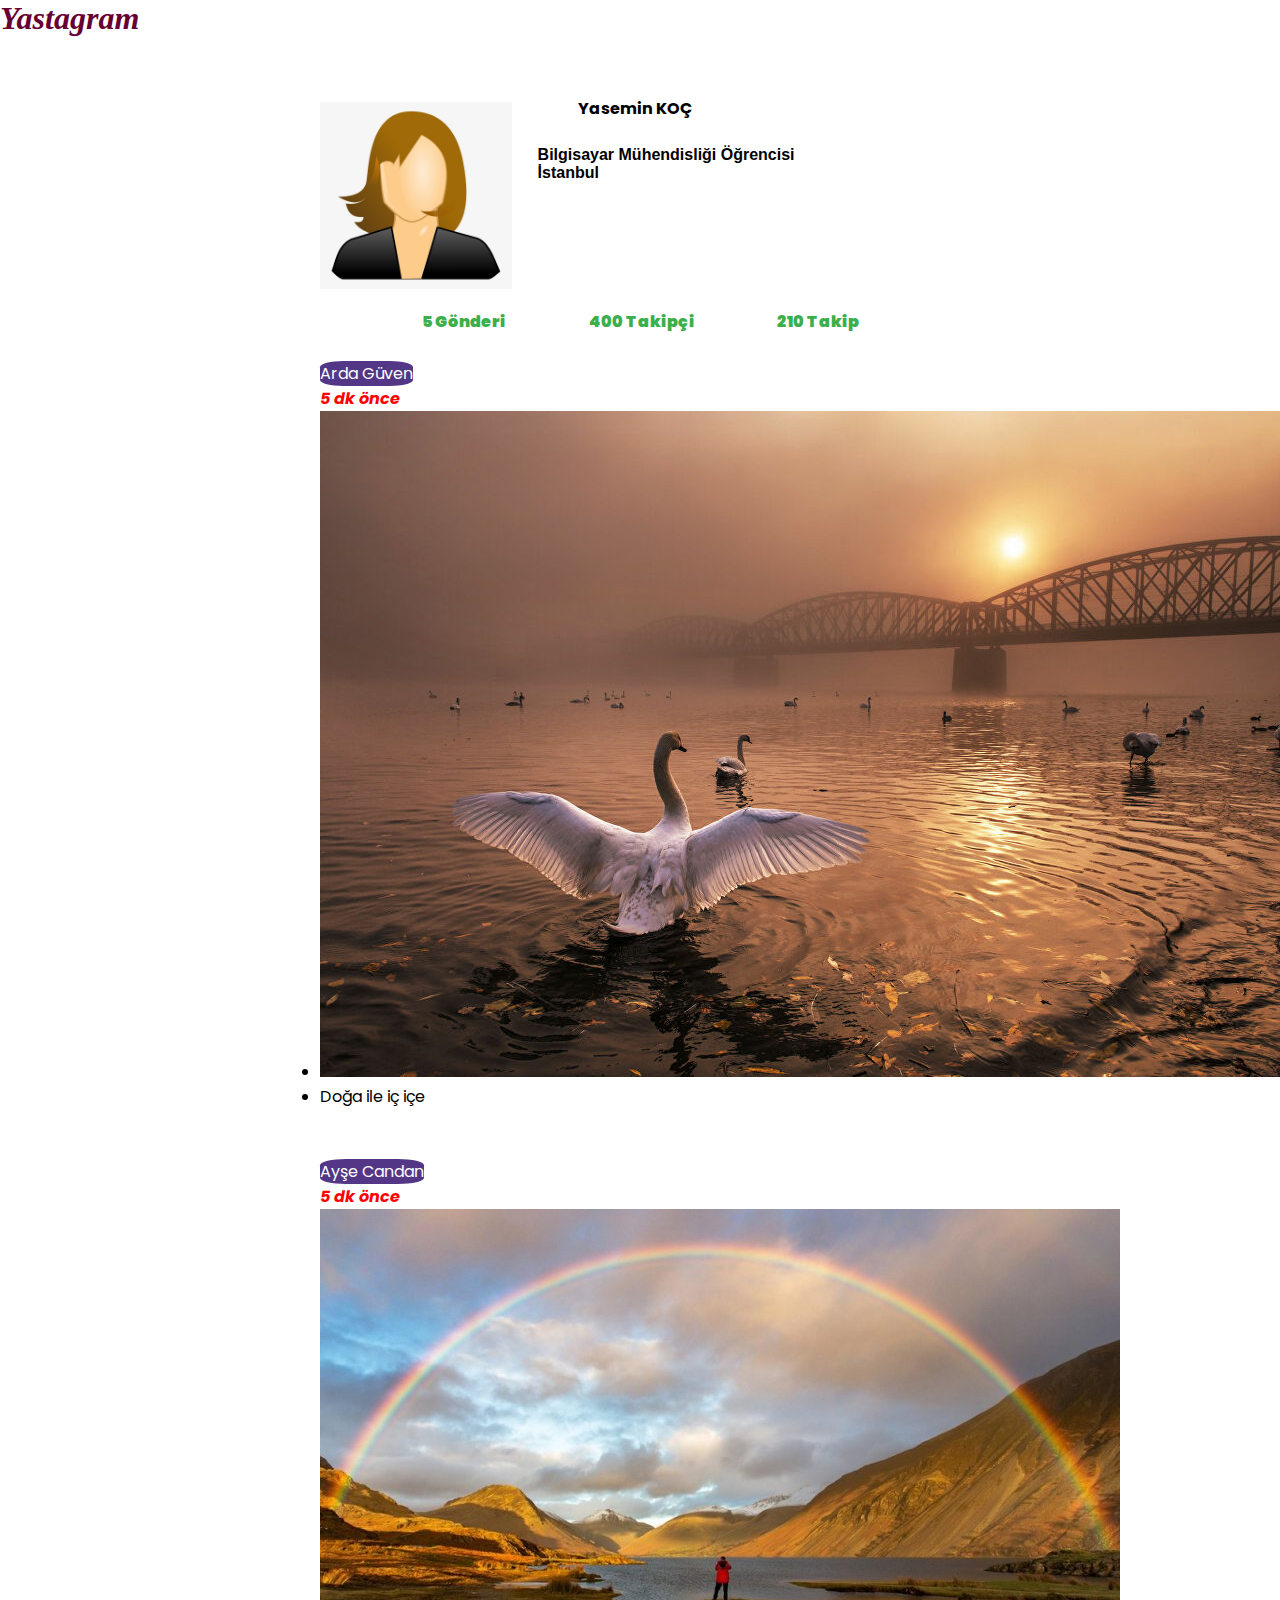
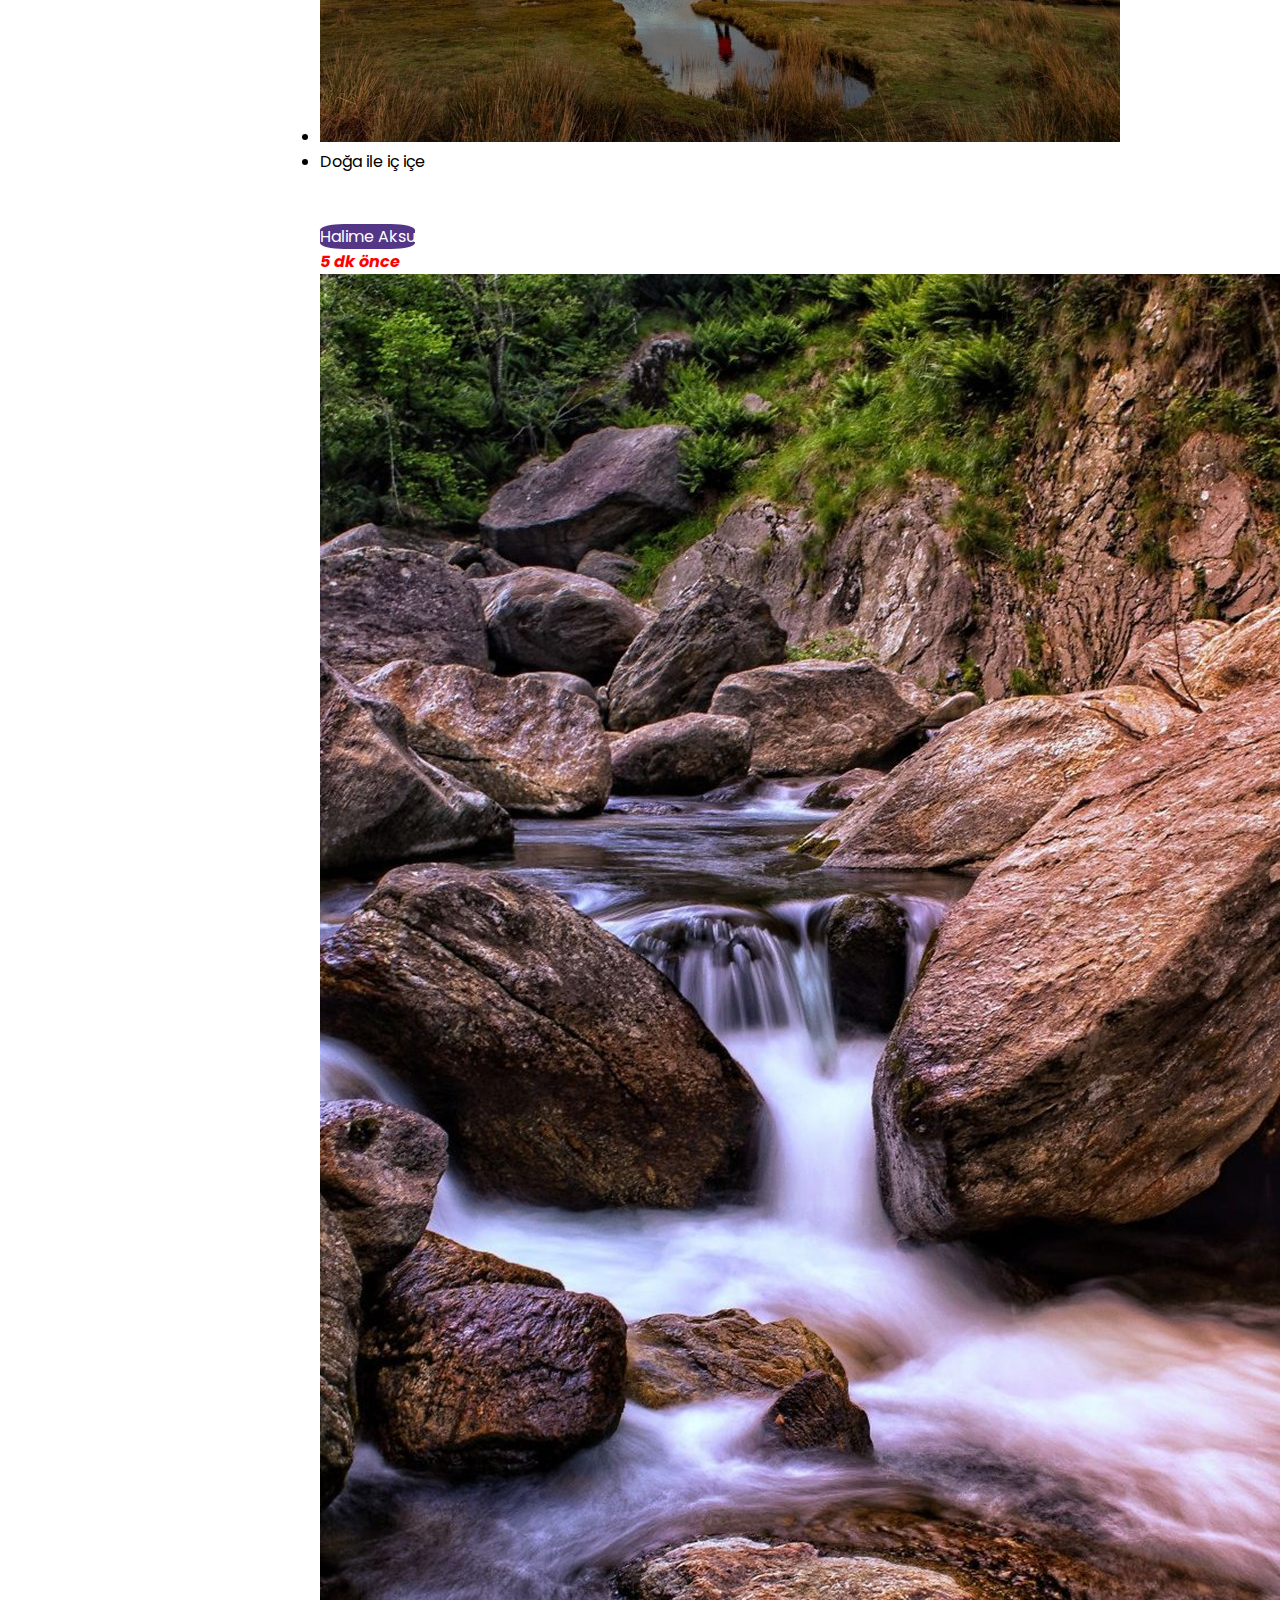
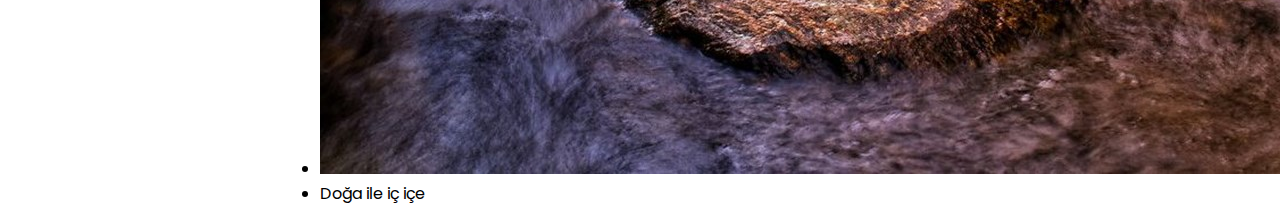
<file: profile.html>
<!DOCTYPE html>
<html lang="tr">
<head>
    <meta charset="UTF-8">
    <meta http-equiv="X-UA-Compatible" content="IE=edge">
    <meta name="viewport" content="width=device-width, initial-scale=1.0">
    <title>Feed | Yastagram</title>
    <link rel="stylesheet" href="css/style.css">
</head>
<body style="background-color: white;">

    <h1 style="color: #660033; font-family:Georgia, 'Times New Roman', Times, serif;"> <em> Yastagram</em></h1> <br><br><br>

    <a href="profile.html">
        <div style="width: 15%; margin-left: 25%; margin-top: -10px; border-radius: 25px;">
            <img src="img/profile.png" width="100%" alt="Profil Fotoğrafı" >
        </div>
    </a> 
    <div style="width: 84%; margin-left: 42%; margin-top: -200px;">
        <p><b style="margin-left: 40px;">Yasemin KOÇ</b></p><br>
        <p style="font-family:-apple-system, BlinkMacSystemFont, 'Segoe UI', Roboto, Oxygen, Ubuntu, Cantarell, 'Open Sans', 'Helvetica Neue', sans-serif;"><b> <em></em> Bilgisayar Mühendisliği Öğrencisi <br> İstanbul <p style="color: red;">     </p>
        </em> </b> </p> 
    </div>
    
    
    <br>
   

    <div style="margin-right:25%; margin-left: 25%; background-color: white; width: 50%; margin-top: 100px;">
        <table style="margin-right:10%; margin-left: 10%;  width: 80%;">
           <tr>
               <th><b style="color:#3BAF4B; "> 5 Gönderi</b></th>
               <th><b style="color:#3BAF4B; ">400 Takipçi</b>  </th>
               <th> <b style="color:#3BAF4B; ">210 Takip</b>  </th>
           </tr>
        </table>

    </div>   
    <br>
    <div style="margin-right:25%; margin-left: 25%; width: 50%;">
        <div style="border-radius: 25% ; background-color: #533686; color: white; width: fit-content; height: fit-content;">
          Arda Güven
        </div>
         
        <p><b> <em style="color: red;">5 dk önce </em></b> </p>
         <ul>
            <li><img src="img/1.jpg" alt="doğa fotoğrafı"></li> 
            <li>Doğa ile iç içe</li>    
            
        </ul>       
    </div>
    
    <br><br>
    <div style="margin-right:25%; margin-left: 25%; width: 50%;">
        <div style="border-radius: 25% ; background-color: #533686; color: white; width: fit-content; height: fit-content;">
         Ayşe Candan
        </div>
         
        <p><b> <em style="color: red;">5 dk önce </em></b> </p>
         <ul>
            <li><img src="img/2.jpg" alt="doğa fotoğrafı"></li> 
            <li>Doğa ile iç içe</li>    
            
        </ul>       

    </div>

    <br><br>
    <div style="margin-right:25%; margin-left: 25%; width: 50%;">
        <div style="border-radius: 25% ; background-color: #533686; color: white; width: fit-content; height: fit-content;">
         Halime Aksu
        </div>
         
        <p><b> <em style="color: red;">5 dk önce </em></b> </p>
         <ul>
            <li><img src="img/3.jpg" alt="doğa fotoğrafı"></li> 
            <li>Doğa ile iç içe</li>    
            
        </ul>       

    </div>


    
</body>
</html>
</file>
<file: css/style.css>
@import url("https://fonts.googleapis.com/css2?family=Poppins:wght@200;300;400;500;600;700;800&display=swap");


*{
    padding: 0;
    margin: 0;
    box-sizing: border-box;
}

body, input{
    font-family: 'Poppins', sans-serif;
}

.container{
    position: relative;
    width: 100%;
    min-height: 100vh;
    background-color:#e2704383;
    overflow: hidden;
}

.container:before{
    content: '';
    position: absolute;
    width: 2000px;
    height: 2000px;
    border-radius: 50%;
    background: linear-gradient(-120deg, rgb(255, 123, 0), #d9ff00);
    top: -10%;
    right: 48%;
    transform:translateY(-50%);
    color:black;
}

.forms-container{
    position: absolute;
    width: 100%;
    height: 100%;
    top: 0;
    left: 0;
  
}

.signin-signup{
    position: absolute;
    top: 50%;
    left: 75%;
    transform: translate(-50%,-50%);
    width: 50%;
    display: grid;
    grid-template-columns: 1fr;
}

.form{
    display: flex;
    align-items: center;
    justify-content: center;
    flex-direction: column;
    grid-column: 1 / 2;
    padding: 0 5rem;
    overflow: hidden;
    grid-row: 1 / 2;
}

form.sign-in-form{
    z-index: 2;
}

.title{
    font-size: 2.2rem;
    color: #444;
    margin-bottom: 10px;
}

.input-field{
    max-width: 380px;
    width: 100%;
    height: 55px;
    background-color: white;
    margin: 10px 0;
    border-radius:55px;
    display: grid;
    grid-template-columns: 15% 85%;
    padding: 0 .4rem;
}

.input-field i{
    text-align:center;
    line-height: 55px;
    color: black;
    font-size: 1.1rem;
}

.input-field input{
    background: none;
    outline: none;
    border: none;
    line-height: 1;
    font-weight: 600;
    font-size: 1.1rem;
    color: black;
}

.input-field input::placeholder{
    color: #aaa;
    font-weight: 500;
}

.btn{
    width:150px;
    height: 49px;
    background: none;
    border: 2px solid black;
    outline: none;
    border-radius: 49px;
    cursor: pointer;
    color: black;
    text-transform: uppercase;
    font-weight: 600;
    margin: 10px 0;
    transition: .5s;
}

.btn:hover{
    background-color: black;
    color: white;
}

.social-text{
    padding: .7rem 0;
    font-size: 1rem;
}

.social-media{
    display: flex;
    justify-content: center;
}

.social-icon{
    height: 46px;
    width: 46px;
    border: 1px solid #333;
    margin: 0 0 .45rem;
    display: flex;
    justify-content: center;
    align-items: center;
    text-decoration: none;
    color: #333;
    font-size: 1.1rem;
    border-radius: 50%;
    transition: 0.3s;
}

.social-icon:hover{
    color: black;
    border-color: white;
}
</file>
